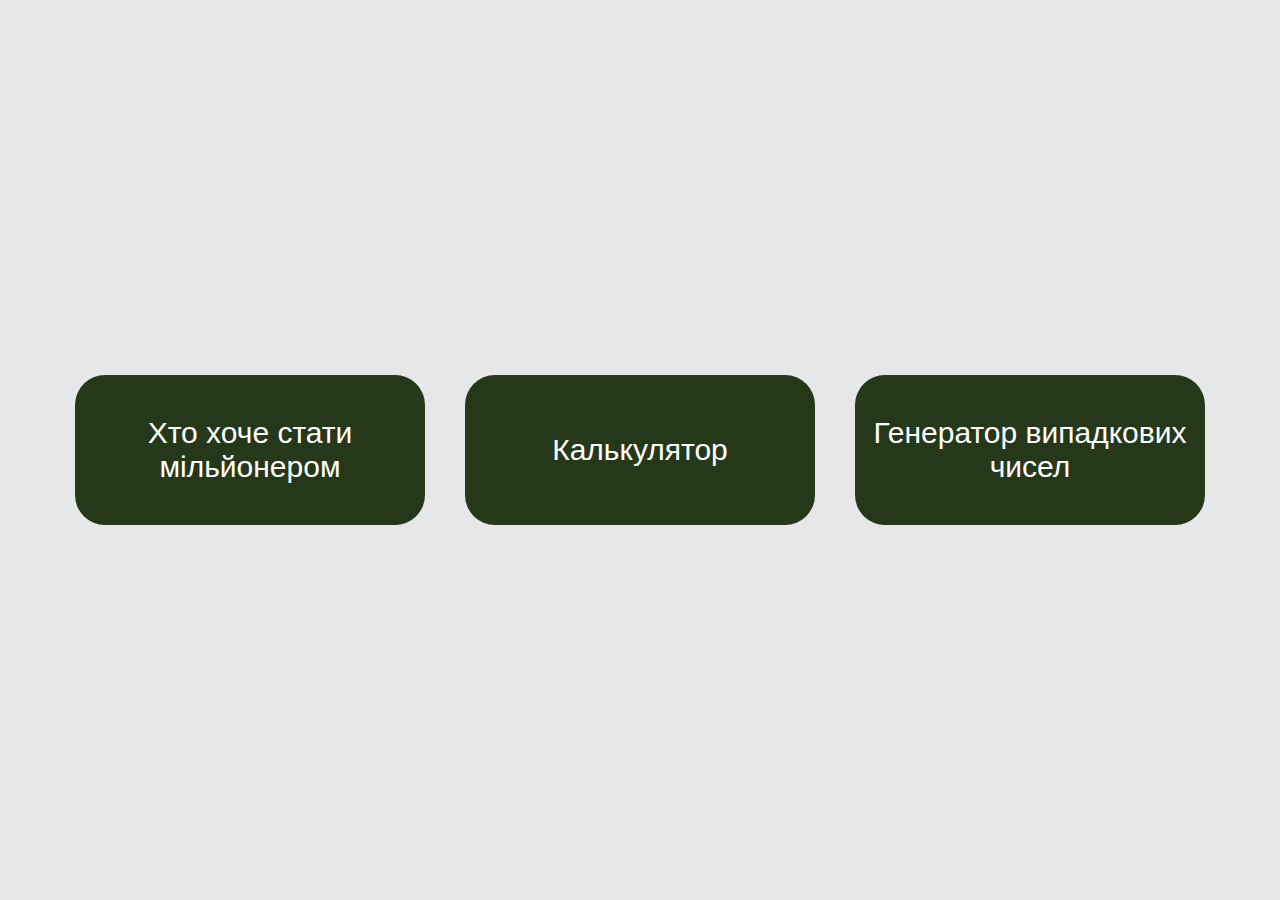
<file: index.html>
<!DOCTYPE html>
<html lang="en">

<head>
    <meta charset="UTF-8">
    <meta http-equiv="X-UA-Compatible" content="IE=edge">
    <meta name="viewport" content="width=device-width, initial-scale=1.0">
    <link rel="stylesheet" href="style.css">
    <title>Final project</title>
</head>

<body>
    <div class="mainPage">
        <a href="./millionaire/millionaire.html" target="_blank"><button>Хто хоче стати мільйонером</button></a>
        <a href="./calculator/calculator.html" target="_blank"><button>Калькулятор</button></a>
        <a href="./randome number/randome.html" target="_blank"><button>Генератор випадкових чисел</button></a>
    </div>
</body>

</html>
</file>
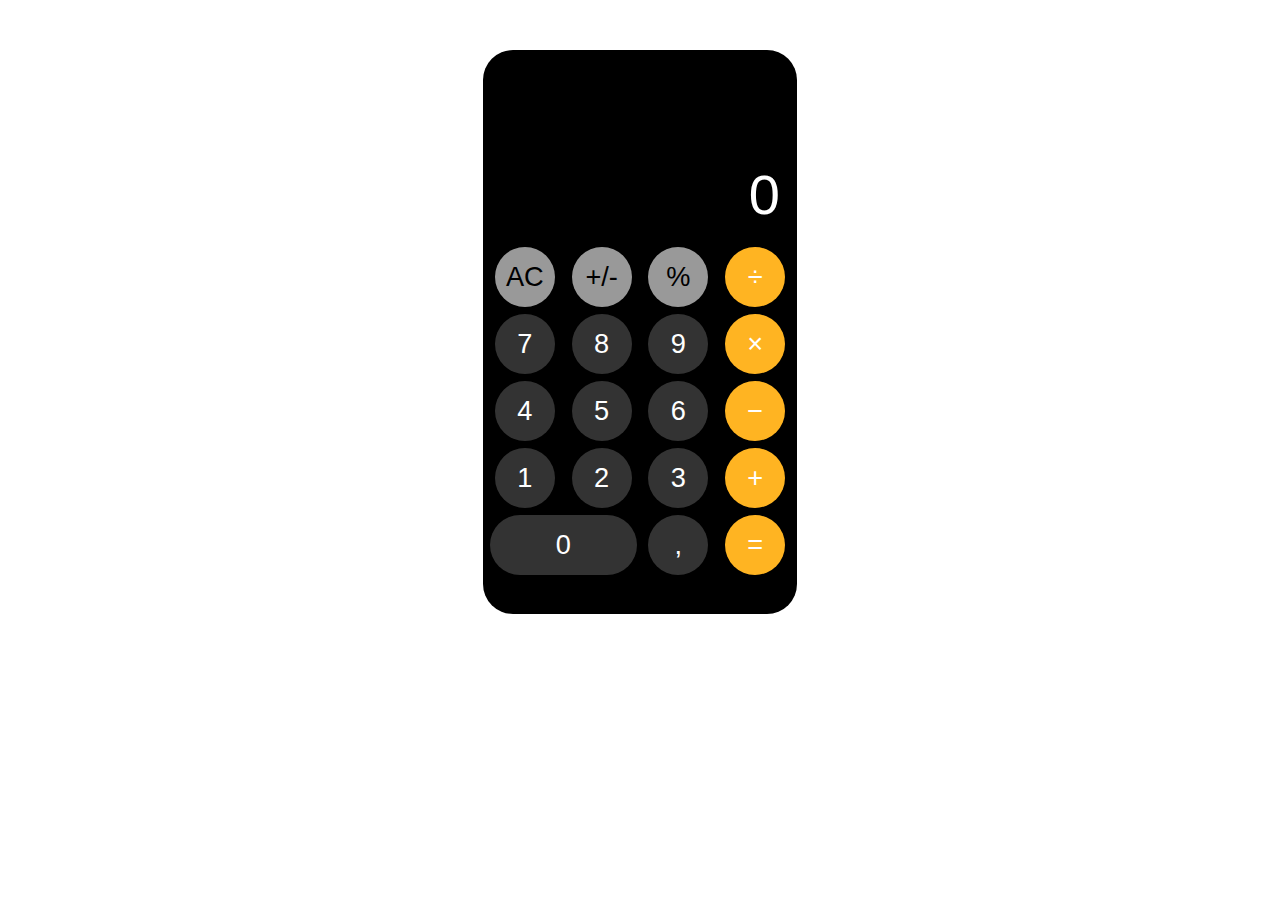
<file: calculator/calculator.html>
<!DOCTYPE html>
<html lang="en">

<head>
    <meta charset="UTF-8">
    <meta http-equiv="X-UA-Compatible" content="IE=edge">
    <meta name="viewport" content="width=device-width, initial-scale=1.0">
    <link rel="stylesheet" href="./style/calculator.css">
    <title>Calculator</title>
</head>

<body>
    <main>
        <div class="calcul">
            <div class="screen">
                <p class="text">0</p>
            </div>
            <div class="button">
                <button id="ac" class="btn ac grey-btn">AC</button>
                <button id="sign" class="btn plusMin grey-btn">+/-</button>
                <button id="%" class="btn percent grey-btn">%</button>
                <button id="/" class="btn divide orange-btn operator">&#247;</button>
                <button id="7" class="btn seven number">7</button>
                <button id="8" class="btn eigh number">8</button>
                <button id="9" class="btn nine number">9</button>
                <button id="*" class="btn mult orange-btn operator">&#215;</button>
                <button id="4" class="btn four number">4</button>
                <button id="5" class="btn five number">5</button>
                <button id="6" class="btn six number">6</button>
                <button id="-" class="btn minus orange-btn operator">&#8722;</button>
                <button id="1" class="btn one number">1</button>
                <button id="2" class="btn two number">2</button>
                <button id="3" class="btn three number">3</button>
                <button id="+" class="btn plus orange-btn operator">&#43;</button>
                <button id="0" class="btn zero number">0</button>
                <button id="." class="btn dot">,</button>
                <button id="=" class="btn equals orange-btn">=</button>
            </div>
        </div>
    </main>
    <script src="./js/calculator.js"></script>
</body>

</html>
</file>
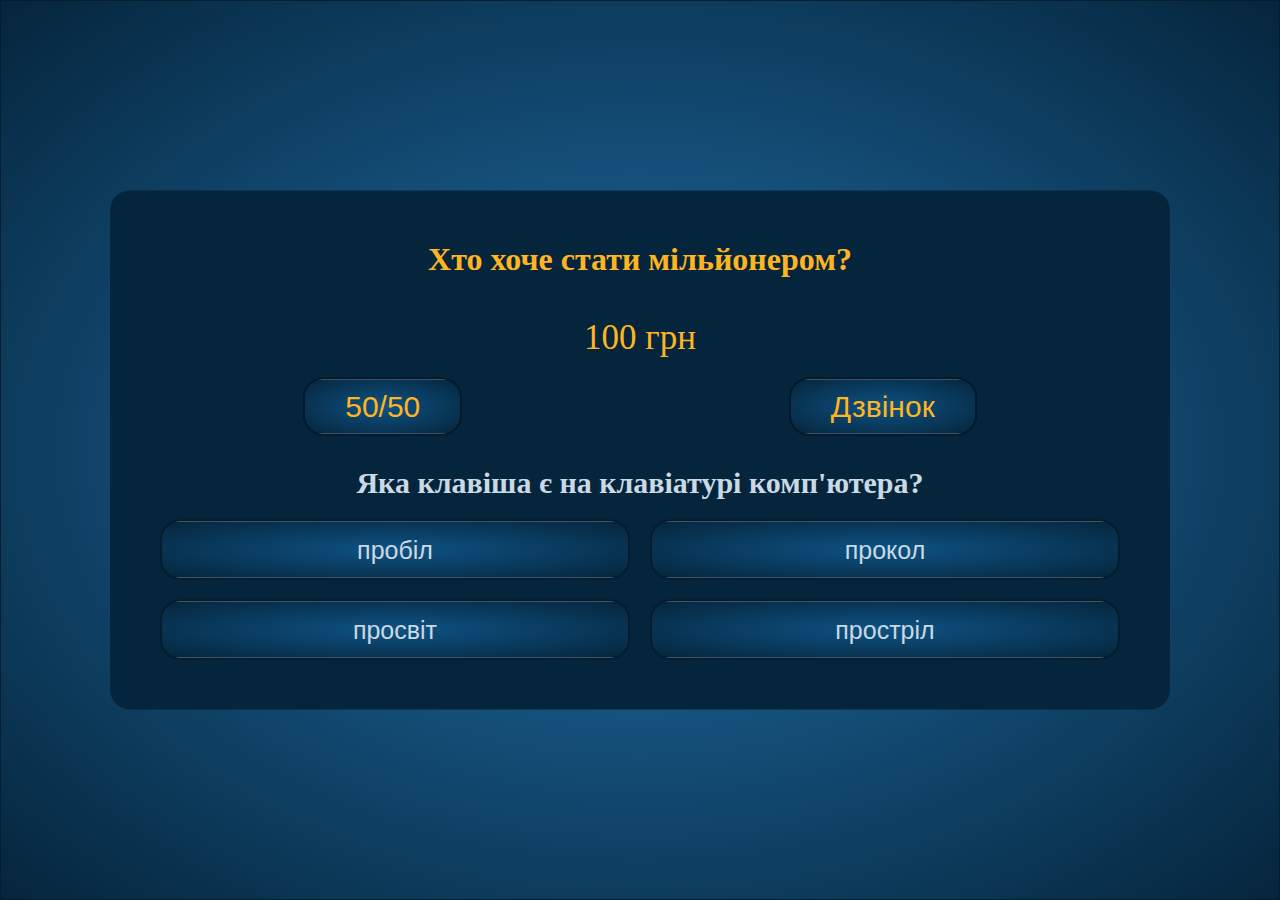
<file: millionaire/millionaire.html>
<!DOCTYPE html>
<html lang="en">

<head>
    <meta charset="UTF-8">
    <meta http-equiv="X-UA-Compatible" content="IE=edge">
    <meta name="viewport" content="width=device-width, initial-scale=1.0">
    <link rel="stylesheet" href="./style/millionaire.css">
    <title>Document</title>
</head>

<body>
    <div class="container">
        <h1 class="game__title">Хто хоче стати мільйонером?</h1>
        <div class="game__money">
            <p class="game__money_text"></p>
        </div>
        <div class="game__help">
            <div class="game__help_row">
                <button class="game__fifyFifty btn">50/50</button>
                <button class="game__callFriend btn">Дзвінок</button>
            </div>
        </div>
        <div class="game__area">
            <div class="game__question"></div>
            <div class="game__answers">
                <button class="game__answer_one" id="1"></button>
                <button class="game__answer_one" id="2"></button>
                <button class="game__answer_one" id="3"></button>
                <button class="game__answer_one" id="4"></button>
            </div>
        </div>
    </div>
    <div class="popup">
        <p class="popup__text"></p>
        <p class="popup__prize"></p>
        <button class="popup__button btn">OK</button>
    </div>
    <div id="overlay"></div>
    <script src="./js/millionaire.js"></script>
</body>

</html>
</file>
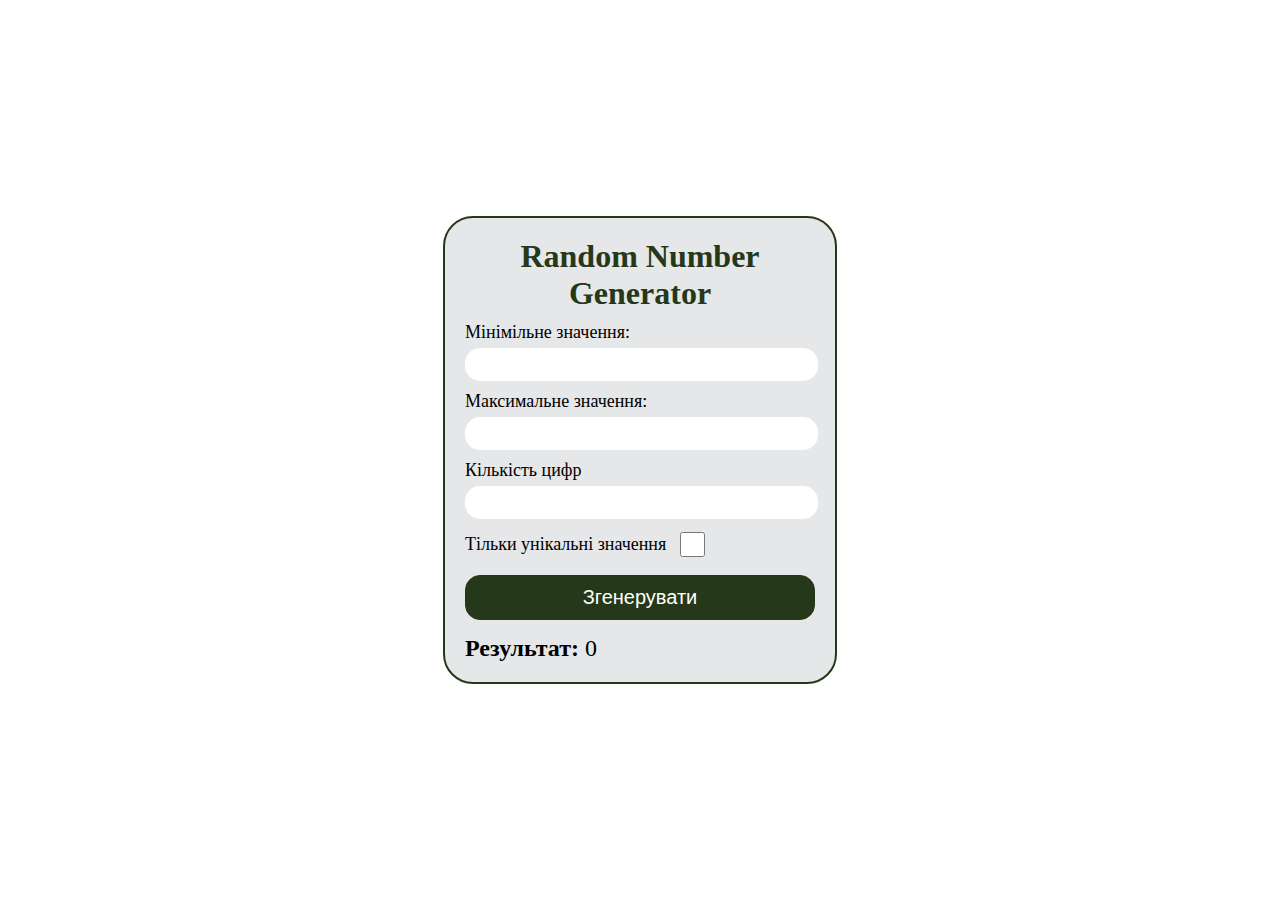
<file: randome number/randome.html>
<!DOCTYPE html>
<html lang="en">

<head>
    <meta charset="UTF-8">
    <meta http-equiv="X-UA-Compatible" content="IE=edge">
    <meta name="viewport" content="width=device-width, initial-scale=1.0">
    <link rel="stylesheet" href="./style/randome.css">
    <title>Randome number</title>
</head>

<body>
    <div class="generator">
        <h1>Random Number Generator</h1>
        <form name="generateNumber" id="generateNumber">
            <label for="min">Мінімільне значення: </label>
            <input type="number" id="min" name="min" required>
            <label for="max">Максимальне значення: </label>
            <input type="number" id="max" name="max" required>
            <label for="numSize">Кількість цифр</label>
            <input type="number" name="numSize" id="numSize" required>
            <div class="checkBox">
                <label for="unique">Тільки унікальні значення</label>
                <input type="checkbox" name="unique" id="unique">
            </div>
            <button id="btn" type="submit">Згенерувати</button>
        </form>
        <h2>Результат: <span id="result">0</span></h2>
    </div>
    <script src="./js/randome.js"></script>
</body>

</html>
</file>
<file: style.css>
body {
    background: #d8d0c3;
    position: relative;
    width: 100%;
    height: 100vh;
    box-sizing: border-box;
    margin: 0;
    background-color: #e6e7e9;
}

.mainPage {
    display: flex;
    flex-direction: row;
    gap: 40px;
    position: absolute;
    top: 50%;
    left: 50%;
    transform: translate(-50%, -50%)
}

.mainPage button {
    width: 350px;
    height: 150px;
    background-color: #25391a;
    color: #FFFFFF;
    font-size: 30px;
    border-radius: 30px;
    border: none;
    cursor: pointer;
}

.mainPage button:hover {
    background-color: #385627;
}
</file>
<file: calculator/style/calculator.css>
body {
    box-sizing: border-box;
    margin: 0;
    font-family: Arial, Helvetica, sans-serif;
    color: white;
    --color-orange: #ffb422;
    --color-darkGray: #333333;
    --color-lightGray: #999999;
}

button {
    font-family: inherit;
    color: inherit;
    border: none;
}

.calcul {
    margin: 50px auto 0;
    padding: 7px;
    width: 300px;
    height: 550px;
    background-color: black;
    border-radius: 30px;
}

.screen {
    height: 150px;
    display: flex;
    justify-content: end;
    align-items: end;
    padding: 20px 10px;
}

.text {
    font-size: 3.5rem;
    margin: 0;
}

.button {
    display: grid;
    gap: 7px;
    justify-items: center;
    grid-template-areas: "ac plusMin percent divide"
        "seven eight nine mult"
        "four five six minus"
        "one two three plus"
        "zero zero dot equals";
}

.btn.zero {
    width: auto;
    grid-area: zero;
    justify-self: stretch;
    border-radius: 30px;
}

.btn {
    background-color: var(--color-darkGray);
    font-size: 1.7rem;
    border-radius: 50%;
    height: 60px;
    width: 60px;
    cursor: pointer;
    user-select: none;
}

.btn:hover {
    filter: brightness(150%);
}

.grey-btn {
    background-color: var(--color-lightGray);
    color: black;
}

.orange-btn {
    background-color: var(--color-orange);
}

.btn.orange-btn:hover {
    filter: brightness(120%);
}
</file>
<file: millionaire/style/millionaire.css>
body {
    box-sizing: border-box;
    margin: 0;
    height: 100vh;
    width: 100%;
    --color-blue: #05253c;
    --color-yellow: #ffb422;
    --color-lightBlue: #3a5d7d;
    --color-text: #cad9e3;
    background-image: radial-gradient(#2071aa, #05253c);
    background-repeat: no-repeat;
    border: 1px solid #041d2f;
    position: relative;
}

.container {
    margin: 0 auto;
    width: 1000px;
    background: var(--color-blue);
    padding: 30px;
    border-radius: 20px;
    position: absolute;
    top: 50%;
    left: 50%;
    transform: translate(-50%, -50%);
}

.game__title {
    text-align: center;
    color: var(--color-yellow);
    margin: 0;
    padding: 20px;
}

.game__money_text {
    margin: 0;
    font-size: 35px;
    text-align: center;
    padding: 20px;
    color: var(--color-yellow);
}

.game__help_row {
    display: flex;
    justify-content: space-around;
}

.btn {
    font-size: 30px;
    padding: 10px 40px;
    border-radius: 20px;
    border: 2px solid #031929;
    background-image: radial-gradient(#0e5283, #05253c);
    color: var(--color-yellow);
    cursor: pointer;
}

.btn:hover {
    background: var(--color-lightBlue);
}

.btn:disabled {
    background-image: radial-gradient(#0e5283, #05253c);
    opacity: .5;
    cursor: default;
}

.game__area {
    border: 1px solid var(--color-green);
    margin-top: 30px;
}

.game__question {
    font-size: 30px;
    color: var(--color-text);
    text-align: center;
    margin: 20px;
    font-weight: 600;
}

.game__answers {
    display: flex;
    flex-wrap: wrap;
    gap: 20px;
    margin: 0 20px 20px;
}

.game__answer_one {
    flex: 1 1 40%;
    font-size: 25px;
    height: 60px;
    border-radius: 20px;
    border: 2px solid #041c2e;
    background-image: radial-gradient(#0e5283, #05253c);
    color: var(--color-text);
}

.game__answer_one:hover {
    background-image: radial-gradient(var(--color-yellow), #593f0a);
    color: var(--color-blue);
}

.wrong {
    background-image: radial-gradient(#ff9422, #59170a);
    color: var(--color-blue);
}

.wrong:hover {
    background-image: radial-gradient(#ff9422, #59170a);
    color: var(--color-blue);
}

.right {
    background-image: radial-gradient(#9cff22, #37590a);
    color: var(--color-blue);
}

.right:hover {
    background-image: radial-gradient(#9cff22, #37590a);
    color: var(--color-blue);
}

.popup {
    width: 450px;
    background-color: var(--color-blue);
    position: absolute;
    top: 50%;
    left: 50%;
    transform: translate(-50%, -50%) scale(0);
    transition: 200ms ease-in-out;
    z-index: 10;
    border: 1px solid var(--color-yellow);
    border-radius: 20px;
    display: flex;
    flex-direction: column;
    align-items: center;
    justify-content: center;
    padding: 30px;
    color: var(--color-text);
    font-size: 25px;
}

.popup.active {
    transform: translate(-50%, -50%) scale(1);
}

.popup__text {
    margin: 0;
    text-align: center;
}

.popup__prize {
    margin: 25px 0;
    color: var(--color-yellow);
    font-size: 30px;
}

.popup__button {
    font-size: 20px;
    width: 100%;
}

#overlay {
    position: absolute;
    top: 0;
    left: 0;
    right: 0;
    bottom: 0;
    background: rgb(58, 93, 125, .4);
    opacity: 0;
    pointer-events: none;
    transition: 200ms ease-in-out;
}

#overlay.active {
    pointer-events: all;
    opacity: 1;
}
</file>
<file: randome number/style/randome.css>
body {
    position: relative;
    width: 100%;
    height: 100vh;
    margin: 0;
}

.generator {
    width: 350px;

    border: 2px solid #25391a;
    border-radius: 30px;
    position: absolute;
    top: 50%;
    left: 50%;
    transform: translate(-50%, -50%);
    display: flex;
    flex-direction: column;
    padding: 20px;
    background-color: #e6e7e9;
}

h1 {
    margin: 0 0 10px;
    text-align: center;
    color: #25391a;
}

input[type="number"] {
    display: block;
    margin: 5px 0 10px;
    padding: 5px 10px;
    font-size: 20px;
    width: 95%;
    border-radius: 15px;
    border: none;
}

input[type="number"]:focus {
    outline: 2px solid #25391a;
}


div.errorText {
    color: red;
    padding-bottom: 15px;
}

label {
    font-size: 18px;
    padding-bottom: 10px;
}

.checkBox {
    display: flex;
    align-items: center;
}

label[for="unique"] {
    padding: 0;
    margin-right: 10px;
}

input[type="checkbox"] {
    width: 25px;
    height: 25px;
}

button {
    width: 100%;
    padding: 10px;
    font-size: 20px;
    margin: 15px 0;
    border-radius: 15px;
    cursor: pointer;
    background-color: #25391a;
    border: 1px solid #25391a;
    color: white;
}

button:hover {
    background-color: #42662e;
    color: black;
    border: 1px solid #25391a;
}

h2 {
    margin: 0;
}

h2 span {
    font-weight: 400;
}
</file>
